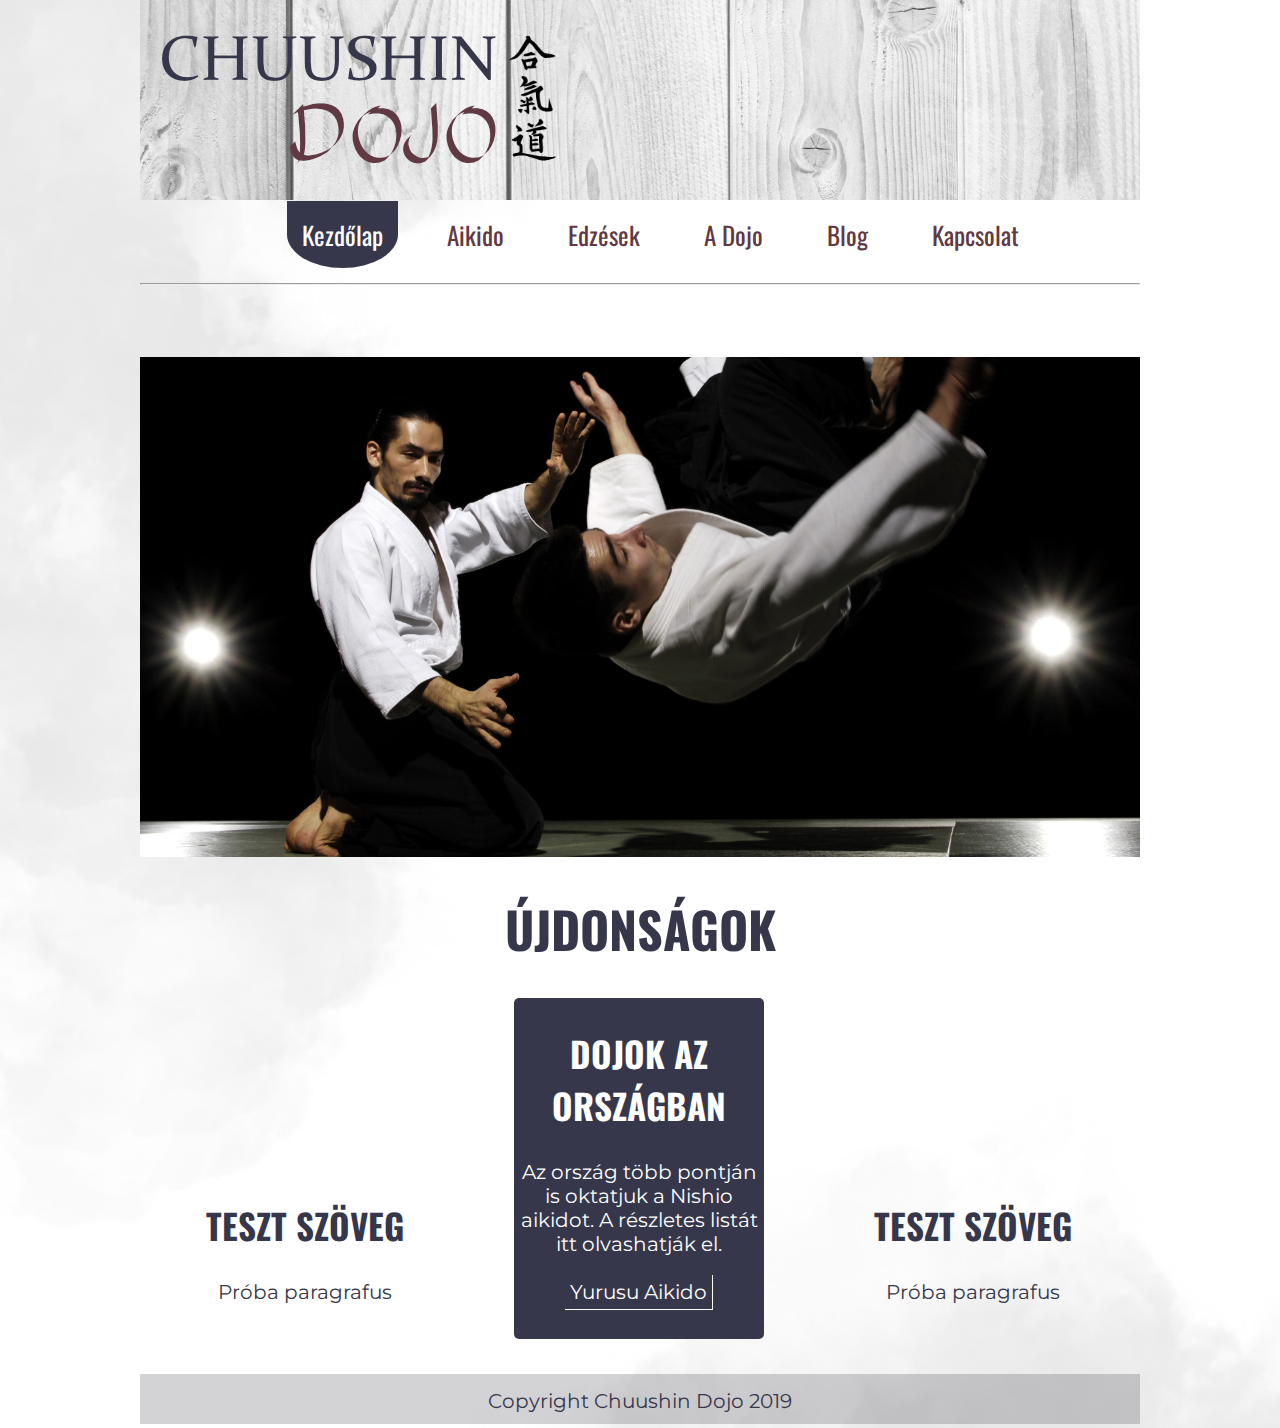
<file: index.html>
<!DOCTYPE html>
<html lang="hu">
  
  <head>
    <title> Chuushin Dojo </title>
    
    <!-- Google fonts link: 'Montserrat' ; 'Oswald' -->
    
    <link href="https://fonts.googleapis.com/css?family=Montserrat|Oswald" rel="stylesheet"> 
    
    <!-- CSS links -->
    
    <link rel="stylesheet" href="buttons.css" type="text/css"> <!-- Buttons CSS -->
    <link rel="stylesheet" href="lists.css" type="text/css"> <!-- List elements style CSS -->
    <link rel="stylesheet" href="links.css" type="text/css"> <!-- Links CSS -->
    <link rel="stylesheet" href="elements.css" type="text/css"> <!-- Page other elemnts CSS -->
    
    <!-- Fontawesome link -->
    
    <link rel="stylesheet" href="https://use.fontawesome.com/releases/v5.8.1/css/all.css" integrity="sha384-50oBUHEmvpQ+1lW4y57PTFmhCaXp0ML5d60M1M7uH2+nqUivzIebhndOJK28anvf" crossorigin="anonymous">
    
    <!-- JS links -->
    
    <script>

        
              var slideNumber = [];
              var i = 0;       // Start point
              var time = 5000; // Image change time
          
              // image list
              slideNumber[0] = 'url(assets/testSlide_0.jpg)';
              slideNumber[1] = 'url(assets/testSlide_1.jpg)';
              slideNumber[2] = 'url(assets/testSlide_2.jpg)';
          
        function slideSwitch() {      
              var slides = document.getElementById("slideShow").style.backgroundImage = slideNumber[i];
          
                  if( i <= slideNumber.length ) { 
                    i++
                  } else { i = 0;
                         }
          
              setTimeout(slideSwitch, time);
  
            };
    window.onload = slideSwitch;
      
    </script>
    
  </head>
  
  <body>
    <div id="container"> <!-- The whole page. -->
      
      <div id="header"> <!-- The header section of the page. -->
      </div>
      
      <div id="navBar"> <!-- The navigation bar for the navigation buttons. -->
        <ul>
          <li class="btn btn3"><a href="">Kezdőlap</a></li> <!-- Active -->
          <li class="btn btn2"><a href="aikido.html">Aikido</a></li>
          <li class="btn btn1"><a href="edzesek.html">Edzések</a></li>
          <li class="btn btn2"><a href="dojo.html">A Dojo</a></li>
          <li class="btn btn1"><a href="blog.html">Blog</a></li>
          <li class="btn btn2"><a href="kapcsolatok.html">Kapcsolat</a></li>
        </ul>
      </div>
      
      <hr id="navBarEnd">
      
      <div id="socialMedia"> <!-- The social media box for the socialmedia icons. -->
        <ul>
          <li class="smb"><a href="https://www.facebook.com/cegledaikido/" target="_blank"><i class="fab fa-facebook-square"></i></a></li> <!-- Facebook -->
          <li class="smb"><a href="https://www.instagram.com/chuushin_dojo/" target="_blank"><i class="fab fa-instagram"></i></a></li> <!-- Instagram -->
          <li class="smb"><a href="" target="_blank"><i class="fab fa-youtube"></i></a></li> <!-- YouTube -->
        </ul>
      </div>
      
      <div id="content"> <!-- This is the content of the page. -->
        
        <div id="slideShow">
        </div>
        
  <!--      <a id="ctaButton" href=""></a> <!-- Call to action button. --> 
        
      </div>
      
      <div>
        <h1 id = "contentTitle">Újdonságok</h1>
        <div >
          <div class = "news">
            <h2> Teszt szöveg</h2>
            <p>Próba paragrafus</p>
          </div>
            
          <div class = "news nsb">
            <h2> Dojok az országban</h2>
            
            <p class = "asd">Az ország több pontján is oktatjuk a Nishio          aikidot. A részletes listát itt olvashatják el. 
               <br>
               <br>
              <a href="http://www.yufukan.hu/" target="_blank">Yurusu Aikido </a>
            </p>
          </div>
            
          <div class = "news">
            <h2> Teszt szöveg</h2>
            <p>Próba paragrafus</p>
          </div>
        </div>
      </div>
      
      <footer> <!-- Footer's frame. -->
        <p class="copyright"> Copyright Chuushin Dojo 2019</p>
      </footer>
    </div>
    
  </body>

</html>
</file>
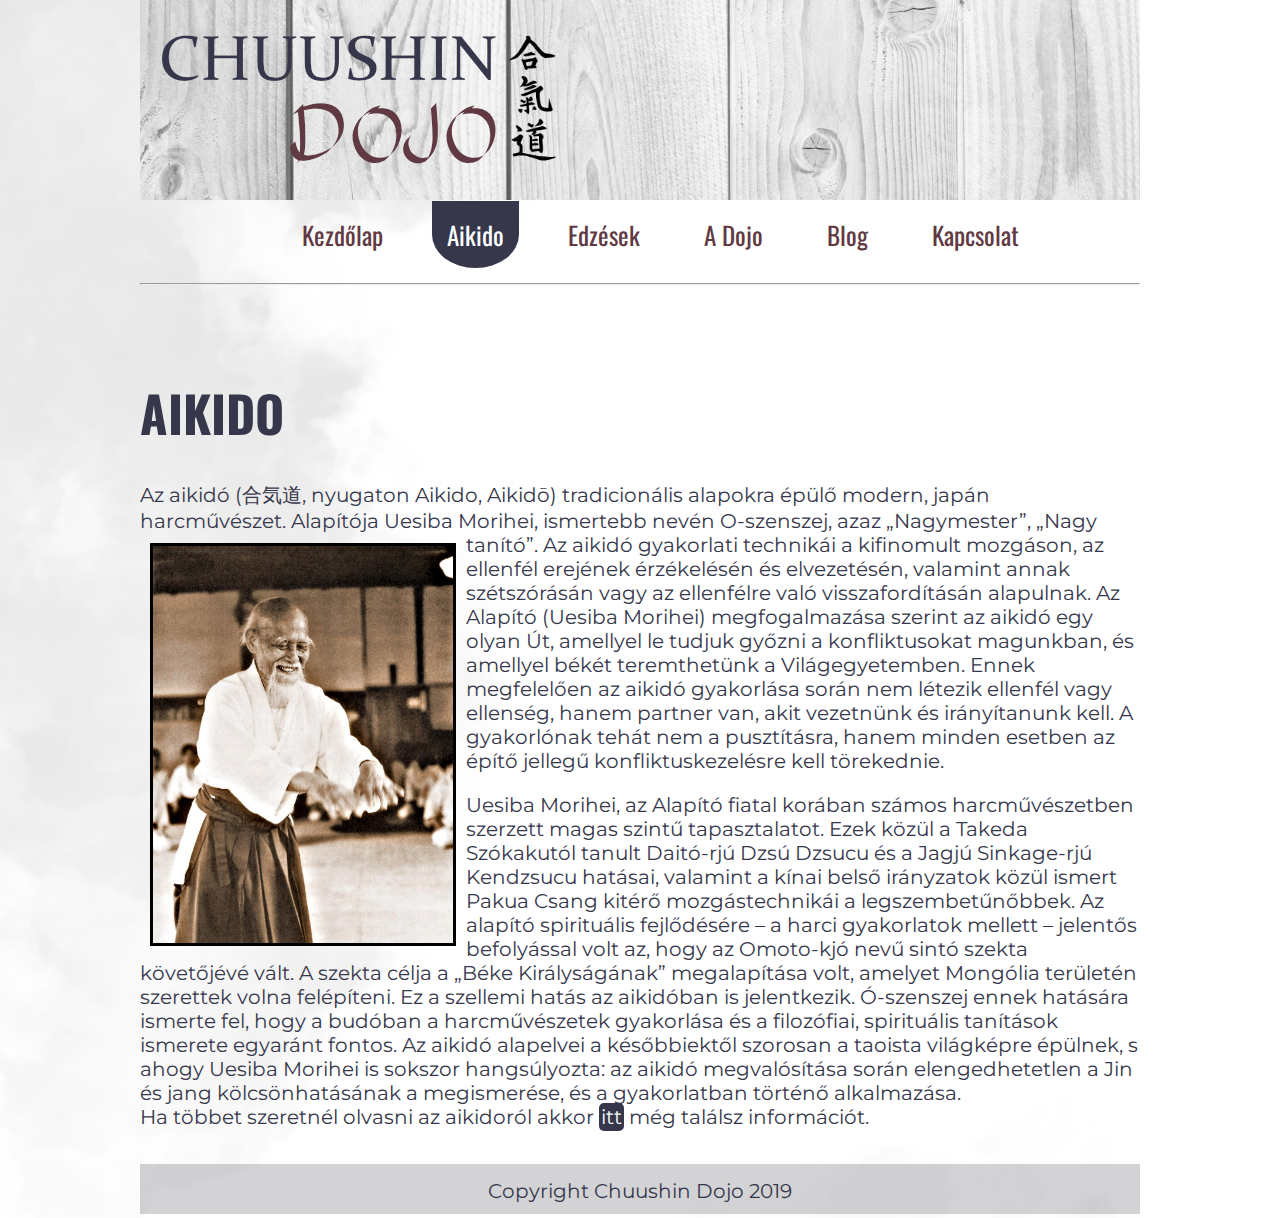
<file: aikido.html>
<!DOCTYPE html>
<html lang="hu">
  
  <head>
    <title> Chuushin Dojo </title>
    
    <!-- Google fonts link: 'Montserrat' ; 'Oswald' -->
    
    <link href="https://fonts.googleapis.com/css?family=Montserrat|Oswald" rel="stylesheet"> 
    
    <!-- CSS links -->
    
    <link rel="stylesheet" href="buttons.css" type="text/css"> <!-- Buttons CSS -->
    <link rel="stylesheet" href="lists.css" type="text/css"> <!-- List elements style CSS -->
    <link rel="stylesheet" href="links.css" type="text/css"> <!-- Links CSS -->
    <link rel="stylesheet" href="elements.css" type="text/css"> <!-- Page other elemnts CSS -->
    
    <!-- Fontawesome link -->
    
    <link rel="stylesheet" href="https://use.fontawesome.com/releases/v5.8.1/css/all.css" integrity="sha384-50oBUHEmvpQ+1lW4y57PTFmhCaXp0ML5d60M1M7uH2+nqUivzIebhndOJK28anvf" crossorigin="anonymous">
    
    <!-- JS links -->
    
    <script src=""></script>
    
  </head>
  
  <body>
    <div id="container"> <!-- The whole page. -->
      
      <div id="header"> <!-- The header section of the page. -->
      </div>
      
      <div id="navBar"> <!-- The navigation bar for the navigation buttons. -->
        <ul>
          <li class="btn btn1"><a href="index.html">Kezdőlap</a></li>
          <li class="btn btn3"><a href="aikido.html">Aikido</a></li> <!-- Active -->
          <li class="btn btn1"><a href="edzesek.html">Edzések</a></li>
          <li class="btn btn2"><a href="dojo.html">A Dojo</a></li>
          <li class="btn btn1"><a href="blog.html">Blog</a></li>
          <li class="btn btn2"><a href="kapcsolatok.html">Kapcsolat</a></li>
        </ul>
      </div>
      
      <hr id="navBarEnd">
      
      <div id="socialMedia"> <!-- The social media box for the socialmedia icons. -->
        <ul>
          <li class="smb"><a href="https://www.facebook.com/cegledaikido/" target="_blank"><i class="fab fa-facebook-square"></i></a></li> <!-- Facebook -->
          <li class="smb"><a href="https://www.instagram.com/chuushin_dojo/" target="_blank"><i class="fab fa-instagram"></i></a></li> <!-- Instagram -->
          <li class="smb"><a href="" target="_blank"><i class="fab fa-youtube"></i></a></li> <!-- YouTube -->
        </ul>
      </div>
      
      <div id="content"> <!-- This is the content of the page. -->
        
        <h1> Aikido</h1>
        <p>
          Az aikidó (合気道, nyugaton Aikido, Aikidō) tradicionális alapokra épülő modern, japán harcművészet. Alapítója Uesiba Morihei, ismertebb nevén O-szenszej, azaz „Nagymester”, „Nagy tanító”.
          
          <img class="avatarPic" src="assets/osensei.jpg" alt="A picture of O-sensei">

          Az aikidó gyakorlati technikái a kifinomult mozgáson, az ellenfél erejének érzékelésén és elvezetésén, valamint annak szétszórásán vagy az ellenfélre való visszafordításán alapulnak. Az Alapító (Uesiba Morihei) megfogalmazása szerint az aikidó egy olyan Út, amellyel le tudjuk győzni a konfliktusokat magunkban, és amellyel békét teremthetünk a Világegyetemben. Ennek megfelelően az aikidó gyakorlása során nem létezik ellenfél vagy ellenség, hanem partner van, akit vezetnünk és irányítanunk kell. A gyakorlónak tehát nem a pusztításra, hanem minden esetben az építő jellegű konfliktuskezelésre kell törekednie. 
        </p>
        
        <p>
          Uesiba Morihei, az Alapító fiatal korában számos harcművészetben szerzett magas szintű tapasztalatot. Ezek közül a Takeda Szókakutól tanult Daitó-rjú Dzsú Dzsucu és a Jagjú Sinkage-rjú Kendzsucu hatásai, valamint a kínai belső irányzatok közül ismert Pakua Csang kitérő mozgástechnikái a legszembetűnőbbek.

          Az alapító spirituális fejlődésére – a harci gyakorlatok mellett – jelentős befolyással volt az, hogy az Omoto-kjó nevű sintó szekta követőjévé vált. A szekta célja a „Béke Királyságának” megalapítása volt, amelyet Mongólia területén szerettek volna felépíteni. Ez a szellemi hatás az aikidóban is jelentkezik. Ó-szenszej ennek hatására ismerte fel, hogy a budóban a harcművészetek gyakorlása és a filozófiai, spirituális tanítások ismerete egyaránt fontos. Az aikidó alapelvei a későbbiektől szorosan a taoista világképre épülnek, s ahogy Uesiba Morihei is sokszor hangsúlyozta: az aikidó megvalósítása során elengedhetetlen a Jin és jang kölcsönhatásának a megismerése, és a gyakorlatban történő alkalmazása. <br> Ha többet szeretnél olvasni az aikidoról akkor <a class="textLink" href="https://hu.wikipedia.org/wiki/Aikid%C3%B3">itt</a> még találsz információt. 
        </p>
        <!--
        <a id="ctaButton" class="ctaButton1" href="edzesek.html">Ha kíváncsi lettél látogass el hozzánk!</a> <!-- Call to action button. -->
        
      </div>
      
      <footer> <!-- Footer's frame. -->
        <p class="copyright"> Copyright Chuushin Dojo 2019</p>
      </footer>
    </div>
    
  </body>

</html>
</file>
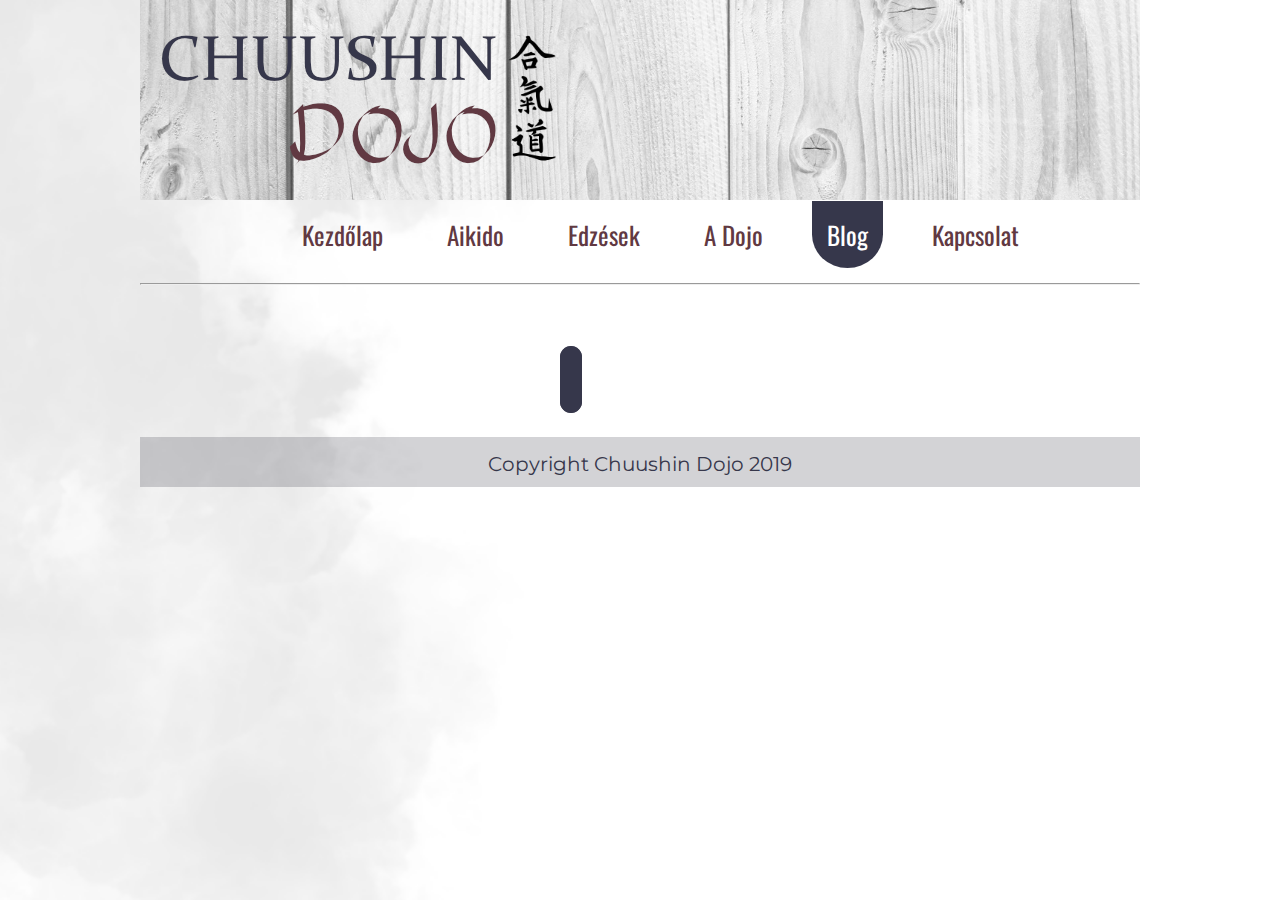
<file: blog.html>
<!DOCTYPE html>
<html lang="hu">
  
  <head>
    <title> Chuushin Dojo </title>
    
    <!-- Google fonts link: 'Montserrat' ; 'Oswald' -->
    
    <link href="https://fonts.googleapis.com/css?family=Montserrat|Oswald" rel="stylesheet"> 
    
    <!-- CSS links -->
    
    <link rel="stylesheet" href="buttons.css" type="text/css"> <!-- Buttons CSS -->
    <link rel="stylesheet" href="lists.css" type="text/css"> <!-- List elements style CSS -->
    <link rel="stylesheet" href="links.css" type="text/css"> <!-- Links CSS -->
    <link rel="stylesheet" href="elements.css" type="text/css"> <!-- Page other elemnts CSS -->
    
    <!-- Fontawesome link -->
    
    <link rel="stylesheet" href="https://use.fontawesome.com/releases/v5.8.1/css/all.css" integrity="sha384-50oBUHEmvpQ+1lW4y57PTFmhCaXp0ML5d60M1M7uH2+nqUivzIebhndOJK28anvf" crossorigin="anonymous">
    
    <!-- JS links -->
    
    <script src=""></script>
    
  </head>
  
  <body>
    <div id="container"> <!-- The whole page. -->
      
      <div id="header"> <!-- The header section of the page. -->
      </div>
      
      <div id="navBar"> <!-- The navigation bar for the navigation buttons. -->
        <ul>
          <li class="btn btn1"><a href="index.html">Kezdőlap</a></li>
          <li class="btn btn2"><a href="aikido.html">Aikido</a></li> 
          <li class="btn btn1"><a href="edzesek.html">Edzések</a></li>
          <li class="btn btn2"><a href="dojo.html">A Dojo</a></li>
          <li class="btn btn3"><a href="blog.html">Blog</a></li> <!-- Active -->
          <li class="btn btn2"><a href="kapcsolatok.html">Kapcsolat</a></li>
        </ul>
      </div>
      
      <hr id="navBarEnd">
      
      <div id="socialMedia"> <!-- The social media box for the socialmedia icons. -->
        <ul>
          <li class="smb"><a href="https://www.facebook.com/cegledaikido/" target="_blank"><i class="fab fa-facebook-square"></i></a></li> <!-- Facebook -->
          <li class="smb"><a href="https://www.instagram.com/chuushin_dojo/" target="_blank"><i class="fab fa-instagram"></i></a></li> <!-- Instagram -->
          <li class="smb"><a href="" target="_blank"><i class="fab fa-youtube"></i></a></li> <!-- YouTube -->
        </ul>
      </div>
      
      <div id="content"> <!-- This is the content of the page. -->
        
        <a id="ctaButton" href=""></a> <!-- Call to action button. -->
        
      </div>
      
      <footer> <!-- Footer's frame. -->
        <p class="copyright"> Copyright Chuushin Dojo 2019</p>
      </footer>
    </div>
    
  </body>

</html>
</file>
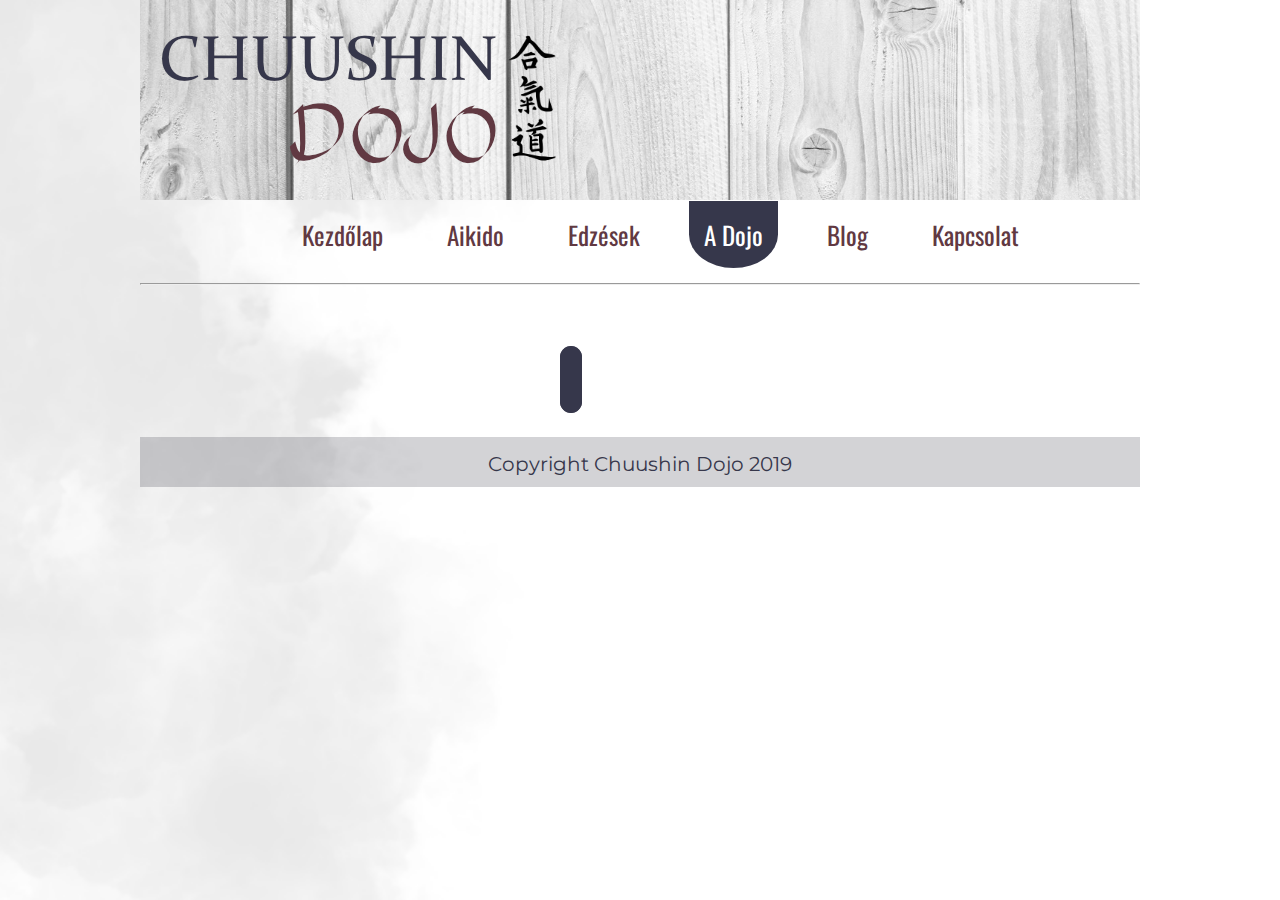
<file: dojo.html>
<!DOCTYPE html>
<html lang="hu">
  
  <head>
    <title> Chuushin Dojo </title>
    
    <!-- Google fonts link: 'Montserrat' ; 'Oswald' -->
    
    <link href="https://fonts.googleapis.com/css?family=Montserrat|Oswald" rel="stylesheet"> 
    
    <!-- CSS links -->
    
    <link rel="stylesheet" href="buttons.css" type="text/css"> <!-- Buttons CSS -->
    <link rel="stylesheet" href="lists.css" type="text/css"> <!-- List elements style CSS -->
    <link rel="stylesheet" href="links.css" type="text/css"> <!-- Links CSS -->
    <link rel="stylesheet" href="elements.css" type="text/css"> <!-- Page other elemnts CSS -->
    
    <!-- Fontawesome link -->
    
    <link rel="stylesheet" href="https://use.fontawesome.com/releases/v5.8.1/css/all.css" integrity="sha384-50oBUHEmvpQ+1lW4y57PTFmhCaXp0ML5d60M1M7uH2+nqUivzIebhndOJK28anvf" crossorigin="anonymous">
    
    <!-- JS links -->
    
    <script src=""></script>
    
  </head>
  
  <body>
    <div id="container"> <!-- The whole page. -->
      
      <div id="header"> <!-- The header section of the page. -->
      </div>
      
      <div id="navBar"> <!-- The navigation bar for the navigation buttons. -->
        <ul>
          <li class="btn btn1"><a href="index.html">Kezdőlap</a></li>
          <li class="btn btn2"><a href="aikido.html">Aikido</a></li> 
          <li class="btn btn1"><a href="edzesek.html">Edzések</a></li>
          <li class="btn btn3"><a href="dojo.html">A Dojo</a></li> <!-- Active -->
          <li class="btn btn1"><a href="blog.html">Blog</a></li> 
          <li class="btn btn2"><a href="kapcsolatok.html">Kapcsolat</a></li>
        </ul>
      </div>
      
      <hr id="navBarEnd">
      
      <div id="socialMedia"> <!-- The social media box for the socialmedia icons. -->
        <ul>
          <li class="smb"><a href="https://www.facebook.com/cegledaikido/" target="_blank"><i class="fab fa-facebook-square"></i></a></li> <!-- Facebook -->
          <li class="smb"><a href="https://www.instagram.com/chuushin_dojo/" target="_blank"><i class="fab fa-instagram"></i></a></li> <!-- Instagram -->
          <li class="smb"><a href="" target="_blank"><i class="fab fa-youtube"></i></a></li> <!-- YouTube -->
        </ul>
      </div>
      
      <div id="content"> <!-- This is the content of the page. -->
        
        <a id="ctaButton" href=""></a> <!-- Call to action button. -->
        
      </div>
      
      <footer> <!-- Footer's frame. -->
        <p class="copyright"> Copyright Chuushin Dojo 2019</p>
      </footer>
    </div>
    
  </body>

</html>
</file>
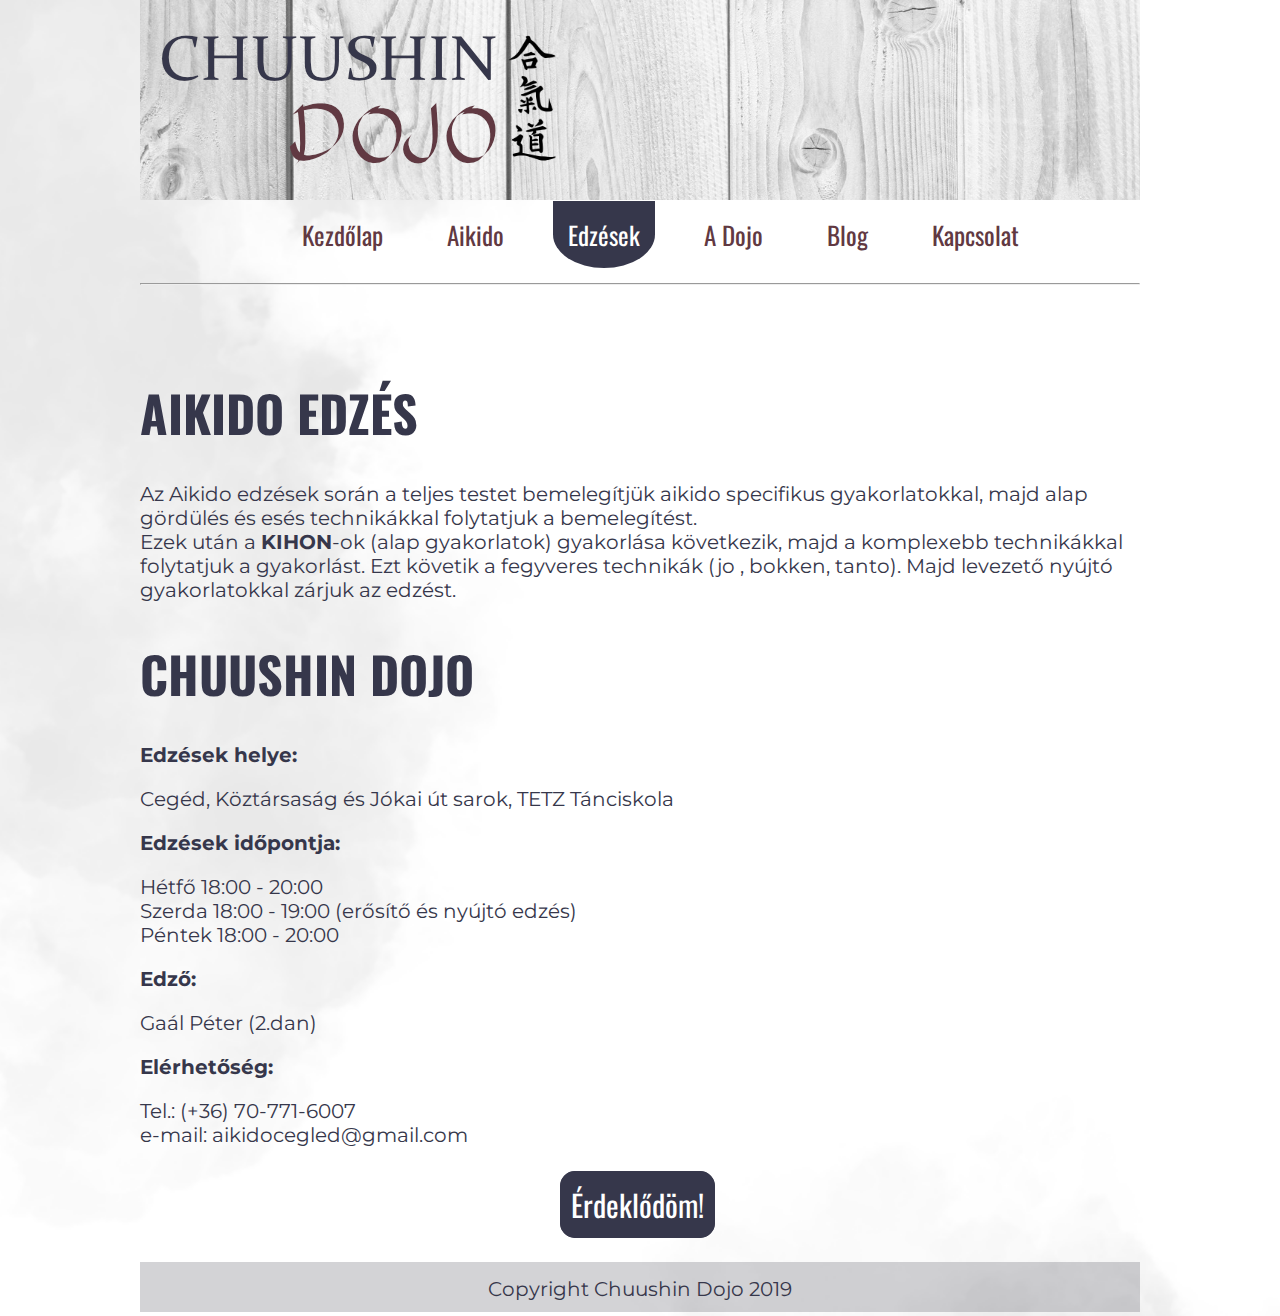
<file: edzesek.html>
<!DOCTYPE html>
<html lang="hu">
  
  <head>
    <title> Chuushin Dojo </title>
    
    <!-- Google fonts link: 'Montserrat' ; 'Oswald' -->
    
    <link href="https://fonts.googleapis.com/css?family=Montserrat|Oswald" rel="stylesheet"> 
    
    <!-- CSS links -->
    
    <link rel="stylesheet" href="buttons.css" type="text/css"> <!-- Buttons CSS -->
    <link rel="stylesheet" href="lists.css" type="text/css"> <!-- List elements style CSS -->
    <link rel="stylesheet" href="links.css" type="text/css"> <!-- Links CSS -->
    <link rel="stylesheet" href="elements.css" type="text/css"> <!-- Page other elemnts CSS -->
    
    <!-- Fontawesome link -->
    
    <link rel="stylesheet" href="https://use.fontawesome.com/releases/v5.8.1/css/all.css" integrity="sha384-50oBUHEmvpQ+1lW4y57PTFmhCaXp0ML5d60M1M7uH2+nqUivzIebhndOJK28anvf" crossorigin="anonymous">
    
    <!-- JS links -->
    
    <script src=""></script>
    
  </head>
  
  <body>
    <div id="container"> <!-- The whole page. -->
      
      <div id="header"> <!-- The header section of the page. -->
      </div>
      
      <div id="navBar"> <!-- The navigation bar for the navigation buttons. -->
        <ul>
          <li class="btn btn1"><a href="index.html">Kezdőlap</a></li>
          <li class="btn btn2"><a href="aikido.html">Aikido</a></li> 
          <li class="btn btn3"><a href="edzesek.html">Edzések</a></li> <!-- Active -->
          <li class="btn btn2"><a href="dojo.html">A Dojo</a></li>
          <li class="btn btn1"><a href="blog.html">Blog</a></li>
          <li class="btn btn2"><a href="kapcsolatok.html">Kapcsolat</a></li>
        </ul>
      </div>
      
      <hr id="navBarEnd">
      
      <div id="socialMedia"> <!-- The social media box for the socialmedia icons. -->
        <ul>
          <li class="smb"><a href="https://www.facebook.com/cegledaikido/" target="_blank"><i class="fab fa-facebook-square"></i></a></li> <!-- Facebook -->
          <li class="smb"><a href="https://www.instagram.com/chuushin_dojo/" target="_blank"><i class="fab fa-instagram"></i></a></li> <!-- Instagram -->
          <li class="smb"><a href="" target="_blank"><i class="fab fa-youtube"></i></a></li> <!-- YouTube -->
        </ul>
      </div>
      
      <div id="content"> <!-- This is the content of the page. -->
        <h1>AIKIDO EDZÉS</h1>
         <p> Az Aikido edzések során a teljes testet    bemelegítjük     aikido specifikus gyakorlatokkal, majd alap 
              gördülés és esés technikákkal folytatjuk a bemelegítést. </br>
      Ezek után a <strong>KIHON</strong>-ok (alap gyakorlatok) gyakorlása következik, majd a komplexebb technikákkal  folytatjuk a gyakorlást. Ezt követik a fegyveres technikák (jo , bokken, tanto).
             Majd levezető nyújtó gyakorlatokkal zárjuk az edzést.
          </p>

      <h1>Chuushin Dojo</h1> 
    <p><strong>Edzések helye: </strong></p>
    <p>Cegéd, Köztársaság és Jókai út sarok, TETZ Tánciskola </p>
          <p><strong>Edzések időpontja: </strong></p>
          <p>Hétfő 18:00 - 20:00 <br>
            Szerda 18:00 - 19:00 (erősítő és nyújtó edzés) <br>
            Péntek 18:00 - 20:00</p>
          <p><strong>Edző: </strong></p>
          <p>Gaál Péter (2.dan) </p>
          <p><strong>Elérhetőség: </strong></p>
          <p>Tel.: (+36) 70-771-6007 <br>
            e-mail: aikidocegled@gmail.com </p>
        
        <a id="ctaButton" href="kapcsolatok.html">Érdeklődöm!</a> <!-- Call to action button. -->
        
      </div>
      
      <footer> <!-- Footer's frame. -->
        <p class="copyright"> Copyright Chuushin Dojo 2019</p>
      </footer>
    </div>
    
  </body>

</html>
</file>
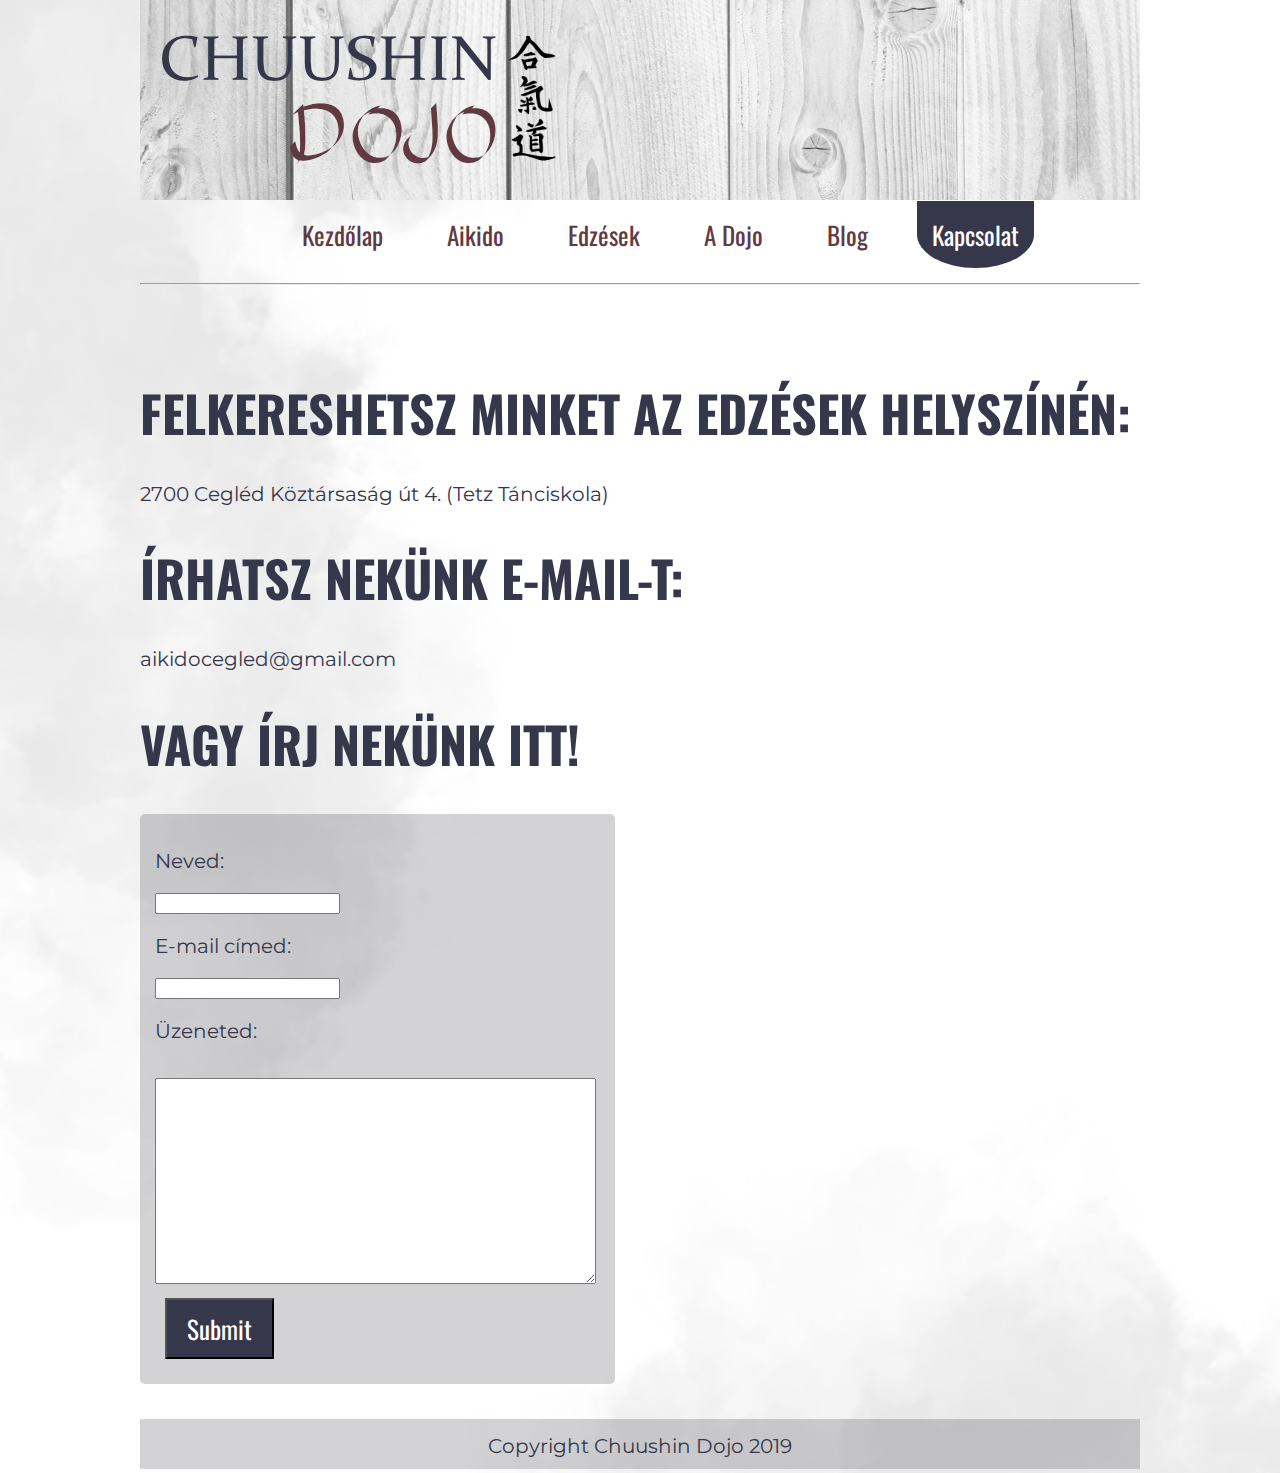
<file: kapcsolatok.html>
<!DOCTYPE html>
<html lang="hu">
  
  <head>
    <title> Chuushin Dojo </title>
    
    <!-- Google fonts link: 'Montserrat' ; 'Oswald' -->
    
    <link href="https://fonts.googleapis.com/css?family=Montserrat|Oswald" rel="stylesheet"> 
    
    <!-- CSS links -->
    
    <link rel="stylesheet" href="buttons.css" type="text/css"> <!-- Buttons CSS -->
    <link rel="stylesheet" href="lists.css" type="text/css"> <!-- List elements style CSS -->
    <link rel="stylesheet" href="links.css" type="text/css"> <!-- Links CSS -->
    <link rel="stylesheet" href="elements.css" type="text/css"> <!-- Page other elemnts CSS -->
    <link rel="stylesheet" href="form.css" type="text/css">
    
    <!-- Fontawesome link -->
    
    <link rel="stylesheet" href="https://use.fontawesome.com/releases/v5.8.1/css/all.css" integrity="sha384-50oBUHEmvpQ+1lW4y57PTFmhCaXp0ML5d60M1M7uH2+nqUivzIebhndOJK28anvf" crossorigin="anonymous">
    
    <!-- JS links -->
    
    <script src=""></script>
    
  </head>
  
  <body>
    <div id="container"> <!-- The whole page. -->
      
      <div id="header"> <!-- The header section of the page. -->
      </div>
      
      <div id="navBar"> <!-- The navigation bar for the navigation buttons. -->
        <ul>
          <li class="btn btn1"><a href="index.html">Kezdőlap</a></li>
          <li class="btn btn2"><a href="aikido.html">Aikido</a></li> 
          <li class="btn btn1"><a href="edzesek.html">Edzések</a></li>
          <li class="btn btn2"><a href="dojo.html">A Dojo</a></li>
          <li class="btn btn1"><a href="blog.html">Blog</a></li> 
          <li class="btn btn3"><a href="kapcsolatok.html">Kapcsolat</a></li> <!-- Active -->
        </ul>
      </div>
      
      <hr id="navBarEnd">
      
      <div id="socialMedia"> <!-- The social media box for the socialmedia icons. -->
        <ul>
          <li class="smb"><a href="https://www.facebook.com/cegledaikido/" target="_blank"><i class="fab fa-facebook-square"></i></a></li> <!-- Facebook -->
          <li class="smb"><a href="https://www.instagram.com/chuushin_dojo/" target="_blank"><i class="fab fa-instagram"></i></a></li> <!-- Instagram -->
          <li class="smb"><a href="" target="_blank"><i class="fab fa-youtube"></i></a></li> <!-- YouTube -->
        </ul>
      </div>
      
      <div id="content"> <!-- This is the content of the page. -->
        <h1>Felkereshetsz minket az edzések helyszínén:</h1>
        <p>2700 Cegléd Köztársaság út 4. (Tetz Tánciskola)</p>
        
        <h1>Írhatsz nekünk E-mail-t:</h1>
        <p>aikidocegled@gmail.com</p>
        
        <h1>Vagy írj nekünk itt!</h1>
        <form>
          <p>Neved:</p>
          <input type="text" name="name"><br>
          <p>E-mail címed:</p>
          <input type="email" name="email"><br>
          <p>Üzeneted:</p>
          <textarea name="message" rows="10" cols="60"></textarea><br>
          <input class="btn message" type="submit" name="send">
          
        </form>
        
        <!--
        <a id="ctaButton" href=""></a> <!-- Call to action button. -->
        
      </div>
      
      <footer> <!-- Footer's frame. -->
        <p class="copyright"> Copyright Chuushin Dojo 2019</p>
      </footer>
    </div>
    
  </body>

</html>
</file>
<file: buttons.css>
/* Button designs */

.btn{
  /* border: 1px solid #36374b; */
  background: none;
  padding: 10px 20px;
  font-size:25px;
  font-family: "Oswald";
  cursor: pointer;
  margin:10px;
  transition: 0.8s;
  position: relative;
  overflow: hidden;
}

/***** Button text colors *****/

.btn1, .btn2 {
  color: #36374b;
}

.btn3, .btn4 {
  color: #ffffff;
}

/* Button text color while on hover */

.btn1:hover, .btn2:hover {
  color: #ffffff;
}

.btn3:hover, .btn4:hover {
  color: #36374b;
}

.btn::before {
  content:"";
  position: absolute;
  left: 0;
  width: 100%;
  height: 0%;
  background: #36374b;
  z-index: -1;
  transition: 0.8s;
}

.btn1::before, .btn3::before {
  top: 0;
  border-radius:0 0 50% 50%;
}

.btn2::before, .btn4::before {
  bottom: 0;
  border-radius: 50% 50% 0 0;
}

.btn3::before, .btn4::before {
  height: 100%;
}

.btn1:hover::before, .btn2:hover::before {
  height:100%;
}

.btn3:hover::before, .btn4:hover::before {
  height:0%;
}

#ctaButton {
  text-decoration: none;
  font-family: Oswald;
  font-size: 30px;
  border: 1px solid #36374b;
  border-radius: 15px;
  padding:10px;
  background-color:#36374b;
  color:#ffffff;
  margin-left:420px;
}
.ctaButton1 {
  margin-left: 150px;
}

#ctaButton:hover {
  background-color:#613942;
  color:#ffffff;
}
</file>
<file: lists.css>
#navBar ul {
  text-align: center;
}

li {
  display: inline;
}

#navBar li {
  padding: 15px;
  margin: 15px;
  
}

/* Active button text colors */

#navBar .btn3 a {
  color: #ffffff;
}

#navBar .btn3 a:hover {
  color: #613942;
}

/*----------------------------*/
</file>
<file: links.css>
/* Navigation button links */

#navBar a {
  text-decoration: none;
  color: #613942;
}

#navBar a:hover {
  color: #ffffff;
}

.textLink {
  text-decoration: none;
  color: #ffffff;
  background-color: #36374b;
  border-radius: 5px;
  padding:2px;
}

.textLink:hover {
  background-color: #613942;
}
</file>
<file: elements.css>
body {
  width: 100vw;
  height: 100%;
  margin: 0;
  padding: 0;
  background-image: url(assets/bg.png);
  background-size: cover; 
}

#container {
  width: 1000px;
  align-items: center;
  margin:auto;
}

#navBarEnd {
  margin-top:30px;
  margin-bottom: 10px;
}

#socialMedia {
  margin-left:22rem;
}

/* Social media buttons */

.smb {
  text-decoration: none;
  font-size:35px;
  margin:15px;
}

.smb a {
  color: #36374b;
}

.smb a:hover {
  color:#613942;
}

hr {
  color:#36374b;
}

#header {
  height:200px;
  margin:0;
  padding:0;
  width:100%;
  background-image: url(assets/cdBanner1.jpg); /* Banner image */
  background-size: cover;
}

#contentTitle {
  text-align: center;
  
}

.news {
  display:inline-block;
  width: 25%;
  text-align: center;
  margin-left:4%;
  margin-right: 4%;
  padding 5px;
  border-radius: 5px;
}

.nsb {
  background-color: #36374b; 
}

.copyright {
  font-family:'Montserrat';
  text-align: center;
  color:#36374b;
}

footer {
  display: block;
  height: 50px;
  width:100%;
  max-width: 1000px;
  background-color:rgba( 36, 37, 48, 0.2);
  margin-top: 35px;
}

footer p {
  padding: 15px;
  color: #36374b;
}

#slideShow {
  background-image: url(assets/testSlide_1.jpg); /* Starterpage slideshow pic */
  width:100%;
  height:500px;
  background-size: cover;
}

.avatarPic {
  width:300px;
  height:auto;
  margin:10px;
  float:left;
  border: 3px solid black;
}

h1 {
  font-family: Oswald;
  text-transform: uppercase;
  font-size: 50px;
  color: #36374b;
}

h2 {
  font-family: Oswald;
  text-transform: uppercase;
  font-size: 35px;
  color: #36374b;
  
}

#container p {
  font-family: Montserrat;
  font-size: 20px;
  color: #36374b;
}

#container p:last-of-type {
  margin-bottom:35px;
}

.nsb h2{
  color: white;
}

#container .nsb p{
  color: white;
}

.nsb a {
  text-decoration: none;
  color: white;
  border-bottom: 1px solid white;
  border-right: 1px solid white;
  padding: 5px;
}

.nsb a:hover {
  font-size: 25px;
  transition: 0.4s;
  
}
</file>
<file: form.css>
form {
  width:445px;
  padding:15px;
  background-color:rgba( 36, 37, 48, 0.2);
  border-radius: 5px;
}

.message {
  background-color: #36374b;
  color: #ffffff;
}

.message:hover {
  transition: 0.8s;
  background-color: #ffffff;
  color: #613942;
  border-radius: 25px;
}

textarea {
  width:435px;
  height:200px;
}
</file>
